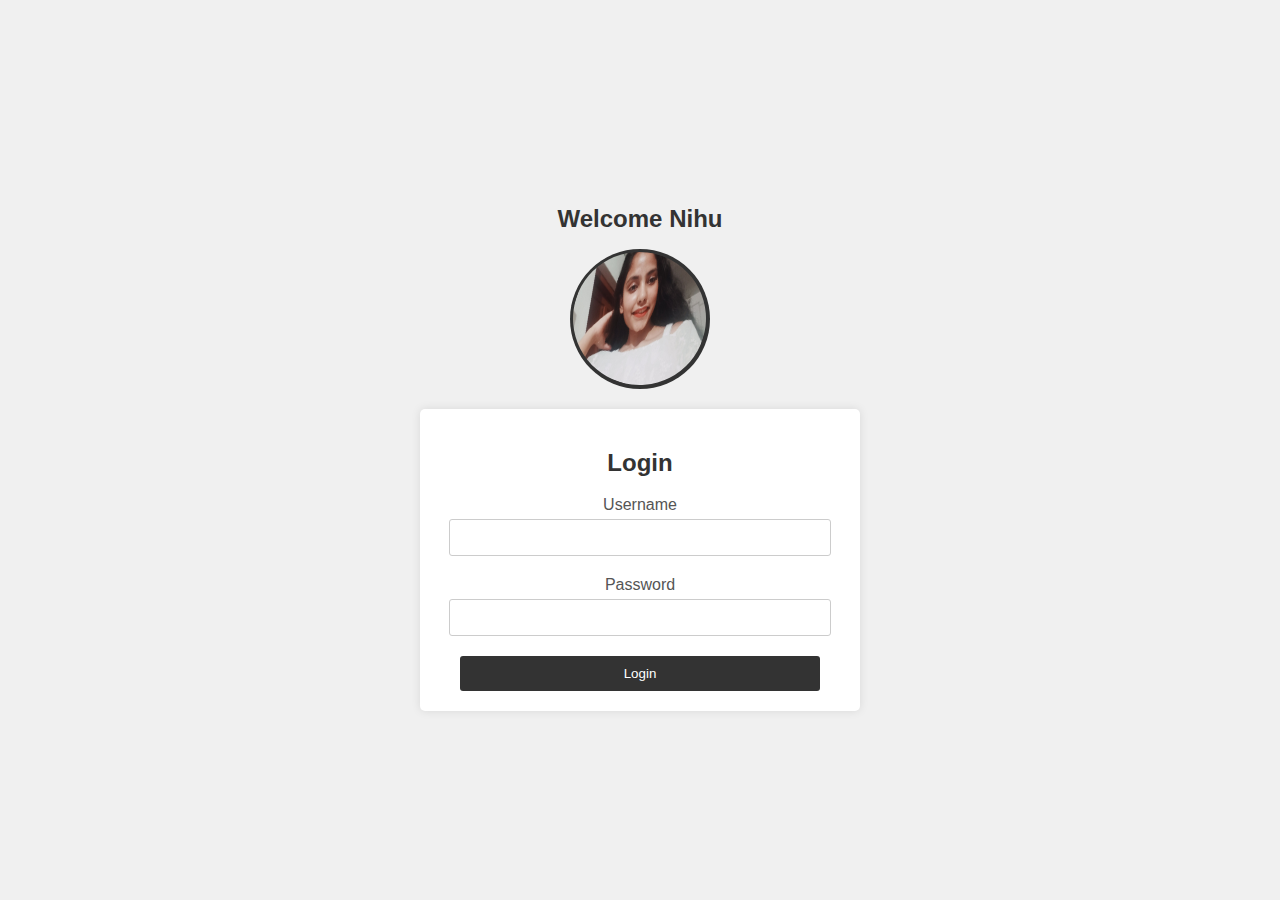
<file: index.html>
<!DOCTYPE html>
<html lang="en">

<head>
    <meta charset="UTF-8">
    <meta name="viewport" content="width=device-width, initial-scale=1.0">
    <title>Login Page</title>
    <style>
        body {
            font-family: Arial, sans-serif;
            background-color: #f0f0f0;
            margin: 0;
            padding: 0;
            display: flex;
            flex-direction: column;
            align-items: center;
            justify-content: center;
            min-height: 100vh;
        }

        .header {
            display: flex;
            align-items: center;
            flex-direction: column;
            text-align: center;
            margin-bottom: 20px;
        }

        .header h1 {
            color: #333;
            font-size: 24px;
        }

        .avatar {
            background-color: #333;
            width: 140px;
            height: 140px;
            border-radius: 70%;
            display: flex;
            align-items: center;
            justify-content: center;
            color: #fff;
            font-size: 24px;
            /* margin: 10px 0; */
        }

        img {
            width: 95%;
            height: 95%;
            border-radius: 50%;
        }

        .container {
            background-color: #fff;
            padding: 20px;
            border-radius: 5px;
            box-shadow: 0 0 10px rgba(0, 0, 0, 0.1);
            width: 100%;
            max-width: 400px;
            text-align: center;
        }

        h2 {
            text-align: center;
            color: #333;
        }

        .form-group {
            margin-bottom: 20px;
        }

        label {
            display: block;
            margin-bottom: 5px;
            color: #555;
        }

        input[type="text"],
        input[type="password"] {
            width: 90%;
            padding: 10px;
            border: 1px solid #ccc;
            border-radius: 3px;
        }

        .login-button {
            width: 90%;
            background-color: #333;
            color: #fff;
            border: none;
            padding: 10px;
            border-radius: 3px;
            cursor: pointer;
        }

        .login-button:hover {
            background-color: #555;
        }
    </style>
</head>

<body>
    <div class="header">
        <h1>Welcome Nihu</h1>
        <div class="avatar">
            <img style="transform: rotate(18deg);" src="images/naina3.jpeg" alt="">
        </div>
    </div>
    <div class="container">
        <h2>Login</h2>
        <form action="#" >
            <div class="form-group">
                <label for="username">Username</label>
                <input type="text" id="username" name="username" maxlength="20" required>
            </div>
            <div class="form-group">
                <label for="password">Password</label>
                <input type="password" id="password" name="password" required>
            </div>
            <button type="submit" onclick="main(event)" class="login-button">Login</button>
            <div id="error"></div>
        </form>
    </div>



    <script>
        function main(e){
          e.preventDefault();
              username=document.getElementById("username").value
              password=document.getElementById("password").value
              if (username==="nainu" && password=="mylifeline"){
                window.location="main.html"
              }

              else{
               const error=document.getElementById("error")
               
               error.innerHTML="<h1>opps! wrong credentials 😂</h1>"
               alert("pata tha mujhe isliye ye aasan password banaya tha 😂")
               setTimeout(()=>{
                  error.innerHTML=""
               },5000)

              }
             
        }
      </script>
    
</body>


</html>
</file>
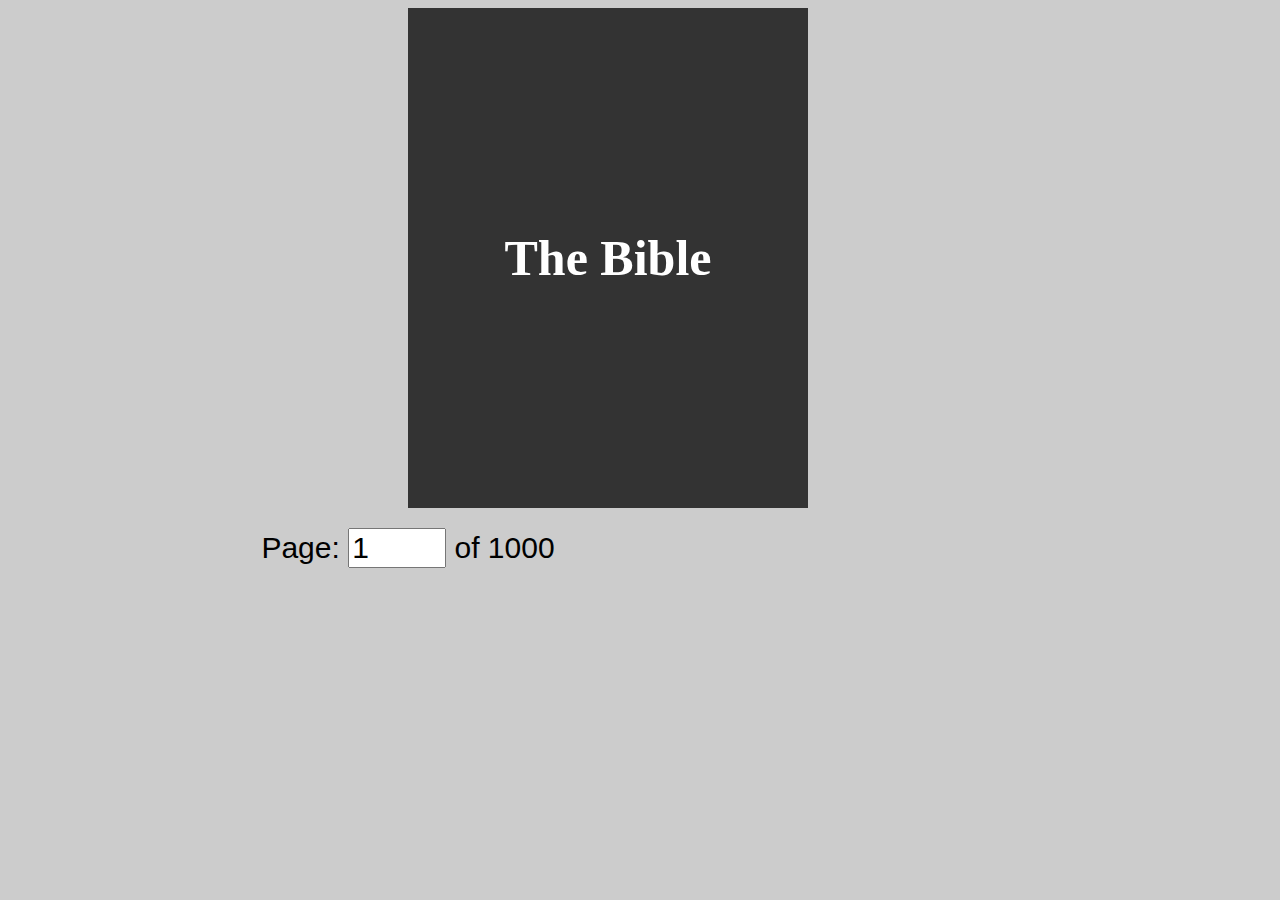
<file: jquery/demos/bible/index.html>
<!doctype html>
<html>
<head>
<script type="text/javascript" src="http://code.jquery.com/jquery-1.7.1.min.js"></script>
<script type="text/javascript" src="../../turn.min.js"></script>

<style type="text/css">
body{
	background:#ccc;
}
#book{
	width:800px;
	height:500px;
}

#book .turn-page{
	background-color:white;
}

#book .cover{
	background:#333;
}

#book .cover h1{
	color:white;
	text-align:center;
	font-size:50px;
	line-height:500px;
	margin:0px;
}

#book .loader{
	background-image:url(loader.gif);
	width:24px;
	height:24px;
	display:block;
	position:absolute;
	top:238px;
	left:188px;
}

#book .data{
	text-align:center;
	font-size:40px;
	color:#999;
	line-height:500px;
}

#controls{
	width:800px;
	text-align:center;
	margin:20px 0px;
	font:30px arial;
}

#controls input, #controls label{
	font:30px arial;
}

#book .odd{
	background-image:-webkit-linear-gradient(left, #FFF 95%, #ddd 100%);
	background-image:-moz-linear-gradient(left, #FFF 95%, #ddd 100%);
	background-image:-o-linear-gradient(left, #FFF 95%, #ddd 100%);
	background-image:-ms-linear-gradient(left, #FFF 95%, #ddd 100%);
}

#book .even{
	background-image:-webkit-linear-gradient(right, #FFF 95%, #ddd 100%);
	background-image:-moz-linear-gradient(right, #FFF 95%, #ddd 100%);
	background-image:-o-linear-gradient(right, #FFF 95%, #ddd 100%);
	background-image:-ms-linear-gradient(right, #FFF 95%, #ddd 100%);
}
</style>
</head>
<body>

<div id="book">
	<div class="cover"><h1>The Bible</h1></div>
</div>

<div id="controls">
	<label for="page-number">Page:</label> <input type="text" size="3" id="page-number"> of <span id="number-pages"></span>
</div>

<script type="text/javascript">

	// Sample using dynamic pages with turn.js

	var numberOfPages = 1000; 


	// Adds the pages that the book will need
	function addPage(page, book) {
		// 	First check if the page is already in the book
		if (!book.turn('hasPage', page)) {
			// Create an element for this page
			var element = $('<div />', {'class': 'page '+((page%2==0) ? 'odd' : 'even'), 'id': 'page-'+page}).html('<i class="loader"></i>');
			// If not then add the page
			book.turn('addPage', element, page);
			// Let's assum that the data is comming from the server and the request takes 1s.
			setTimeout(function(){
					element.html('<div class="data">Data for page '+page+'</div>');
			}, 1000);
		}
	}

	$(window).ready(function(){
		$('#book').turn({acceleration: true,
							pages: numberOfPages,
							elevation: 50,
							gradients: !$.isTouch,
							when: {
								turning: function(e, page, view) {

									// Gets the range of pages that the book needs right now
									var range = $(this).turn('range', page);

									// Check if each page is within the book
									for (page = range[0]; page<=range[1]; page++) 
										addPage(page, $(this));

								},

								turned: function(e, page) {
									$('#page-number').val(page);
								}
							}
						});

		$('#number-pages').html(numberOfPages);

		$('#page-number').keydown(function(e){

			if (e.keyCode==13)
				$('#book').turn('page', $('#page-number').val());
				
		});
	});

	$(window).bind('keydown', function(e){

		if (e.target && e.target.tagName.toLowerCase()!='input')
			if (e.keyCode==37)
				$('#book').turn('previous');
			else if (e.keyCode==39)
				$('#book').turn('next');

	});

</script>


</body>
</html>
</file>
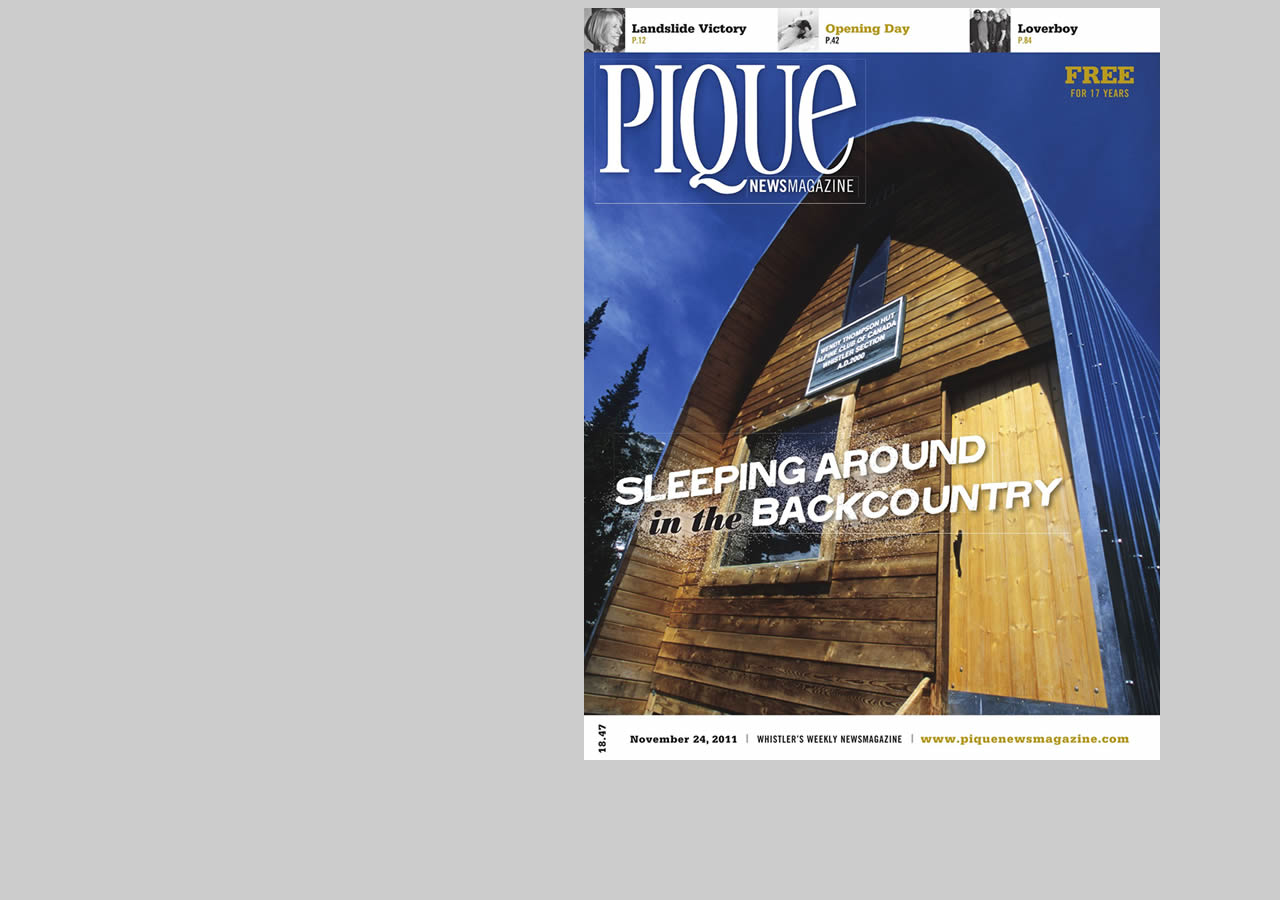
<file: jquery/demos/magazine/index.html>
<!doctype html>
<html>
<head>
<script type="text/javascript" src="http://code.jquery.com/jquery-1.7.1.min.js"></script>
<script type="text/javascript" src="../../turn.min.js"></script>

<style type="text/css">
body{
	background:#ccc;
}
#magazine{
	width:1152px;
	height:752px;
}
#magazine .turn-page{
	background-color:#ccc;
	background-size:100% 100%;
}
</style>
</head>
<body>

<div id="magazine">
	<div style="background-image:url(pages/01.jpg);"></div>
	<div style="background-image:url(pages/02.jpg);"></div>
	<div style="background-image:url(pages/03.jpg);"></div>
	<div style="background-image:url(pages/04.jpg);"></div>
	<div style="background-image:url(pages/05.jpg);"></div>
	<div style="background-image:url(pages/06.jpg);"></div>
</div>


<script type="text/javascript">

	$(window).ready(function() {
		$('#magazine').turn({
							display: 'double',
							acceleration: true,
							gradients: !$.isTouch,
							elevation:50,
							when: {
								turned: function(e, page) {
									/*console.log('Current view: ', $(this).turn('view'));*/
								}
							}
						});
	});
	
	
	$(window).bind('keydown', function(e){
		
		if (e.keyCode==37)
			$('#magazine').turn('previous');
		else if (e.keyCode==39)
			$('#magazine').turn('next');
			
	});

</script>

</body>
</html>
</file>
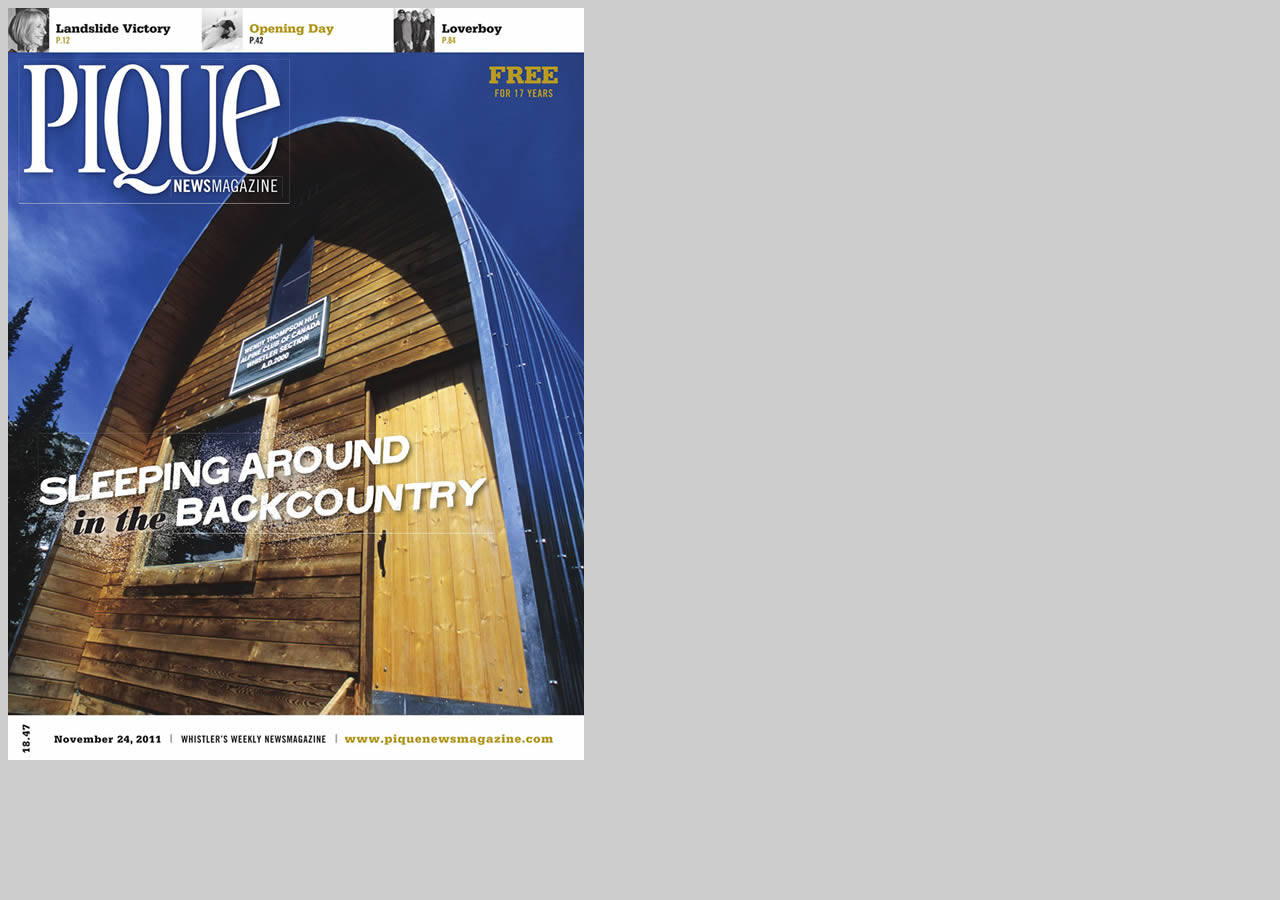
<file: jquery/demos/magazine_single/index.html>
<!doctype html>
<html>
<head>
<script type="text/javascript" src="http://code.jquery.com/jquery-1.7.1.min.js"></script>
<script type="text/javascript" src="../../turn.min.js"></script>

<style type="text/css">
body{
	background:#ccc;
}
#magazine{
	width:576px;
	height:752px;
}
#magazine .turn-page{
	background-color:#ccc;
	background-size:100% 100%;
}
</style>
</head>
<body>

<div id="magazine">
	<div style="background-image:url(pages/01.jpg);"></div>
	<div style="background-image:url(pages/02.jpg);"></div>
	<div style="background-image:url(pages/03.jpg);"></div>
	<div style="background-image:url(pages/04.jpg);"></div>
	<div style="background-image:url(pages/05.jpg);"></div>
	<div style="background-image:url(pages/06.jpg);"></div>
</div>


<script type="text/javascript">

	$(window).ready(function() {
		$('#magazine').turn({
							display: 'single',
							acceleration: true,
							gradients: !$.isTouch,
							elevation:50,
							when: {
								turned: function(e, page) {
									/*console.log('Current view: ', $(this).turn('view'));*/
								}
							}
						});
	});
	
	
	$(window).bind('keydown', function(e){
		
		if (e.keyCode==37)
			$('#magazine').turn('previous');
		else if (e.keyCode==39)
			$('#magazine').turn('next');
			
	});

</script>

</body>
</html>
</file>
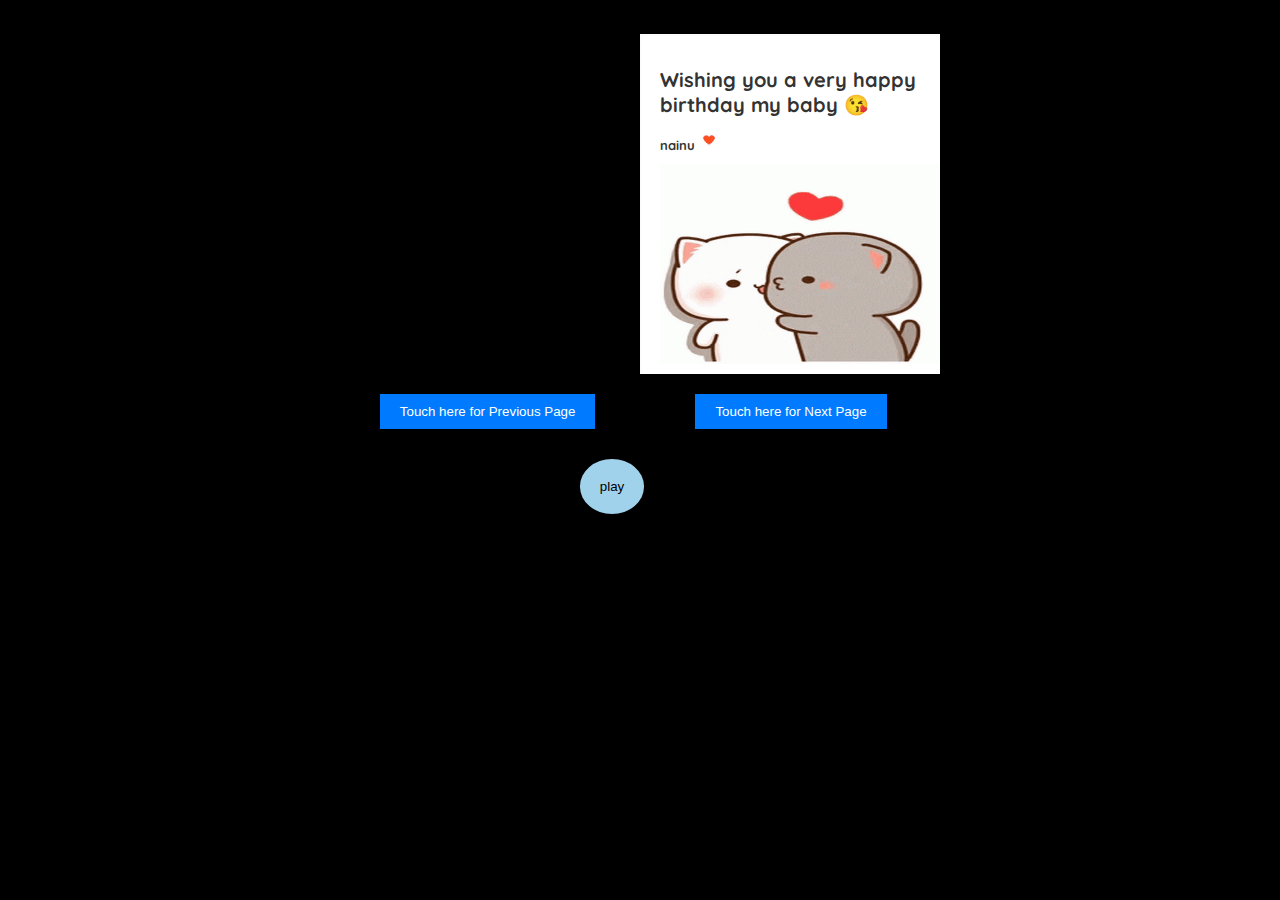
<file: main.html>
<!DOCTYPE html>
<html lang="en">

<head>
  <meta charset="UTF-8">
  <meta name="viewport" content="width=device-width, initial-scale=1.0">
  <title>Document</title>
  <link rel="stylesheet" href="style.css">
  <script src="https://code.jquery.com/jquery-3.6.0.min.js"></script>
  <script src="jquery/turn.js"></script>
  <script src="jquery/turn.min.js"></script>



</head>

<body>

  <div class="container">
    <div class="book-wrapper animated">
      <div id="flipbook">
        <div class=" fixed hard p1">


          <div class="content-wrapper">
            <h1>Wishing you a very happy birthday my baby 😘</h1>
            <h2>nainu <img style="height: 20px; width: 20px;" src="images/heart-emoji.gif" alt=""></h2>
            <img src="images/cat.gif" height="200px" alt="">
          </div>
        </div>

        <div class=" fixed hard ">
          <div class="content-wrapper">
            <blockquote style="position: relative; bottom: 20px;">
              "Happy Birthday, My Love!
                As you turn these pages, I want you to know that each one holds a piece of my heart, just like you do.
                🎂❤️"
            </blockquote>
            <figure style="position: relative; bottom: 25px;" >
              <img style="position: relative; bottom: 25px;" src="./images/naina1.jpeg" alt="Thingumy and Bob">

            </figure>
          </div>
        </div>

        <div class="page ">

          <div class="content-wrapper">
            <blockquote>
              <p> "Our late-night chats mean the world to me 🌙💬
                
                and you are looking so good in this saree babe👀..."
              </p>
            </blockquote>
            <figure>

              <img style="position: relative; right: 30px; top: 20px;" src="./images/naina2.jpeg" alt="Tove Jansson">

            </figure>
          </div> <!--content-wrapper -->
        </div> <!--page2 -->

        <div class="page ">
          <div class="content-wrapper">
            <blockquote>
              <p>Our love story is my favorite... ❤️📖,
                
                how we come this much close to each other 👀 from being strangers,
                and i want to make this relationship with you naina for forever ❤️
              </p>
            </blockquote>

            <figure>
              <img style="position: relative; top: 40px;" src="./images/naina3.jpeg" alt="Moominvalley">

            </figure>
          </div>
        </div>

        <div class=" page ">
          <div class="content-wrapper">
            <blockquote>
              "Darling, you're not only my love, but you're also my closest confidant, the one with whom I can freely share my heart because I feel an irresistible connection with you. "Now, I want to hold you close, to feel your presence next to mine, and save every moment with you.". 👫💫"

            </blockquote>

            <figure>
              <img style="position: relative; right: 30px;" src="./images/naina4.jpeg" alt=" Moominpappa">

            </figure>
          </div> <!--content-wrapper-->
        </div> <!--page-->


        <div class=" page ">
          <div class="content-wrapper">
            <blockquote>
              When I say 'I love you,' I mean 'forever and always.' 💖
              i am so lucky that i have this preety girl in my life (ha thodi buddhu bhi hai ye par isme bhi mujhe cute lagti hai 😂)
              i do worried when you get upset and feel good when i tried to make you little happy ☠️...
              babe you are looking so preety in this red dress (apni gdrive par save bhi kar rakhi hai ye mene ☠️)
              
            </blockquote>

            <figure>
              <img src="./images/naina5.jpeg" alt="Too-ticky">

            </figure>
          </div> <!--content-wrapper-->
        </div> <!--page-->
        <div class="  page ">
          <div class="  content-wrapper ">
            <blockquote>
              Do you remember this conversations of us, this is your cutest trick to make me happy as i was liitle worried and you make me feel secure for our relationship and i like that you told me everything baby ❤️
            </blockquote>

            <figure>
              <img style="width: 100px; height: 200px;" src="./images/chatss.jpg " alt="Moominmamma">

            </figure>
          </div>
        </div>
        <div class="page ">
          <div class="  content-wrapper ">
            <blockquote>
              <h3>So, this is your sweet seventeen birthday...
                i wish i could kiss you now ;)
                so just save your first kiss till we meet baby ❤️
              </h3>
            </blockquote>

            <figure>
              <img src="./images/forehead-kiss-armie-hammer.gif">

            </figure>
          </div>
        </div>
        <!-- <div class="page ">
          <div class="content-wrapper">
            <blockquote>
              <p>"But I’m sure you can do the tango, one short step to the side and two long steps backwards."</p>
              <cite>Snorkmaiden, from the book Comet in Moominland</cite>
            </blockquote>

            <figure>
              <img src="https://s3-us-west-2.amazonaws.com/s.cdpn.io/487184/snorkmaiden%20.svg"
                alt="Snorkmaiden, from the book Comet in Moominland">

            </figure>
          </div>
        </div> -->
        <!-- <div class="page ">
          <div class="content-wrapper ">
            <blockquote>
              <p>"Not one adventure in a whole day. Just grey banks and grey banks and grey banks, and not even an
                adventure."</p><cite>Sniff, from the book Comet in Moominland</cite>
            </blockquote>

            <figure>
              <img src="https://s3-us-west-2.amazonaws.com/s.cdpn.io/487184/sniff.svg"
                alt="Sniff, from the book Comet in Moominland">

            </figure>
          </div>
        </div> -->
        <!-- <div class="page">
          <div class=" content-wrapper">
            <blockquote>
              <p>"Well, that really is the last word in madness."</p><cite>Little My, from the book Moominpappa at
                Sea</cite>
            </blockquote>
            <figure>
              <img src="https://s3-us-west-2.amazonaws.com/s.cdpn.io/487184/little-my.svg">

            </figure>
          </div>
        </div> -->



        <!-- <div class="hard back ">
          <div class="content-wrapper">
            <figure>
              <img src="https://s3-us-west-2.amazonaws.com/s.cdpn.io/487184/moominhouse.svg" alt="Moominhouse">

            </figure>
          </div>
        </div>
      </div>
    </div> -->
        <!-- <div class="credits">
    Images from 
    <a href="https://www.moomin.com/en/">Moomin</a> -->
      </div>
    </div>

    <!-- Add these buttons below your flipbook container -->
    <!-- Add these buttons below your flipbook container with inline CSS for styling and positioning -->
    <div class="button-group" style="display: flex;">
      <button id="prevButton"
        style="position: relative; top: 20px; left: 300px; padding: 10px 20px; background-color: #007bff; color: #fff; border: none; cursor: pointer;">Touch
        here for Previous Page</button>
      <button id="nextButton"
        style="position: relative; top: 20px; left: 400px; padding: 10px 20px; background-color: #007bff; color: #fff; border: none; cursor: pointer;">Touch
        here for Next Page</button>
    </div>

    <div>
      <button id="playButton"
        style="padding: 20px 20px; position: relative; text-align: center; border-radius: 50%; top: 50px; left: 500px;  background-color: #a0d2eb ;border: none; cursor: pointer;">play
      </button>
    </div>

    <div>you can also flip the by your finger touch </div>

    <script src="main.js"></script>
</body>

</html>
</file>
<file: style.css>
@import url("https://fonts.googleapis.com/css?family=Roboto+Mono");
@import url("https://fonts.googleapis.com/css?family=Quicksand");






body {
  /* background-image: url("./images/naina3.jpeg"); */
  background-color: black;
  background-repeat: no-repeat;
  background-attachment: fixed;
  background-size: 100% 100%;
  

  padding: 1.2em;
  font-family: "Roboto Mono" !important;
 
  font-style:bold;
}
body::before{
  content: "";
  background: inherit;
  filter: blur(10px);
  position: absolute;
  z-index: -1;
}

#flipbook .page {
  background-color: white;
  padding: 10px;
  font-size: 12px;
  text-align: justify;
}

#flipbook .page-wrapper {
  -webkit-perspective: 2000px;
  -moz-perspective: 2000px;
  -ms-perspective: 2000px;
  -o-perspective: 2000px;
  perspective: 2000px;
}

#flipbook .hard {
  background: white;
  color: #333;
   
  -webkit-box-shadow: inset 0 0 15px #f5f5f5;
  -moz-box-shadow: inset 0 0 5px #f5f5f5;
  -o-box-shadow: inset 0 0 5px #f5f5f5;
  -ms-box-shadow: inset 0 0 5px #f5f5f5;
  box-shadow: inset 0 0 5px #f5f5f5;
  font-weight: bold;
  padding: 10px;
}

#flipbook .odd {
  background: -webkit-gradient(
    linear,
    right top,
    left top,
    color-stop(0.95, #fff),
    color-stop(1, #dadada)
  );
  background-image: -webkit-linear-gradient(right, #fff 95%, #c4c4c4 100%);
  background-image: -moz-linear-gradient(right, #fff 95%, #c4c4c4 100%);
  background-image: -ms-linear-gradient(right, #fff 95%, #c4c4c4 100%);
  background-image: -o-linear-gradient(right, #fff 95%, #c4c4c4 100%);
  background-image: linear-gradient(right, #fff 95%, #c4c4c4 100%);
  -webkit-box-shadow: inset 0 0 5px #666;
  -moz-box-shadow: inset 0 0 5px #666;
  -o-box-shadow: inset 0 0 5px #666;
  -ms-box-shadow: inset 0 0 5px #666;
  box-shadow: inset 0 0 5px #666;
}

#flipbook .even {
  background: -webkit-gradient(
    linear,
    left top,
    right top,
    color-stop(0.95, #fff),
    color-stop(1, #d7ccc8)
  );
  background-image: -webkit-linear-gradient(left, #fff 95%, #dadada 100%);
  background-image: -moz-linear-gradient(left, #fff 95%, #dadada 100%);
  background-image: -ms-linear-gradient(left, #fff 95%, #dadada 100%);
  background-image: -o-linear-gradient(left, #fff 95%, #dadada 100%);
  background-image: linear-gradient(left, #fff 95%, #dadada 100%);
  -webkit-box-shadow: inset 0 0 5px #666;
  -moz-box-shadow: inset 0 0 5px #666;
  -o-box-shadow: inset 0 0 5px #666;
  -ms-box-shadow: inset 0 0 5px #666;
  box-shadow: inset 0 0 5px #666;
}


figure img {
  width: auto;
  height: 150px;
  
}

.page-wrapper {
  -webkit-perspective: 1500px;
  -moz-perspective: 1500px;
  -ms-perspective: 1500px;
  perspective: 1500px;
}




.hard img {
  width: 100%;
}
.content-wrapper {
  width:100%;
  height: 100%;
  padding: 10px;
  margin :0 auto;
  font-style:bold;
  
}

blockquote{
  padding: 0.1em;

}
cite {
  display: block;
  
  font-family: "Quicksand" ;

  text-align: right;
  font-size :10px;
padding-top:5px;
}
cite:before {
  content: "- ";
}
blockquote  p {
 
    height: 20px;
}

h1 {
  font-size: 20px;
  font-family: "Quicksand" ;
}
h2 {
  font-size: 13px;
   font-family: "Quicksand" ;
}
.hard figure {
  padding:10%;
}
.container {
  width:90%;
  margin:1em auto;
  position :relative;
}
.credits {
  position:fixed;
  right :10em;
 bottom: 1em;
 
  font-size:16px;
  font-style: bold;
  
}
.credits a {
  color:white;
}
#flipbook{
  margin : 0 auto;
  position: relative;
  width: 700px;
  height: 340px;
} 




 /* hello varun */
@media (min-width: 394px) {
  /* Styles for screens with a width of 394px or more */
  body {
    padding: 0.6em;
  }

  #flipbook .page {
    font-size: 10px;
  }

  .page-wrapper {
    -webkit-perspective: 1000px;
    -moz-perspective: 1000px;
    -ms-perspective: 1000px;
    perspective: 1000px;
  }


}


/* Add a media query for screens with a maximum width of 768px (typical for mobile devices) */
@media (max-width: 768px) {
  body {
    padding: 0.6em; /* Reduce padding for smaller screens */
  }

  #flipbook .page {
    font-size: 10px; /* Decrease font size for smaller screens */
  }

  .page-wrapper {
    -webkit-perspective: 1000px; /* Adjust perspective for smaller screens */
    -moz-perspective: 1000px;
    -ms-perspective: 1000px;
    perspective: 1000px;
  }

  /* Other responsive adjustments can be added here */

  /* Adjust button styles for smaller screens */
  #prevButton,
  #nextButton {
    position: absolute;
    bottom: 10px;
    padding: 5px 10px;
    font-size: 12px;
  }

  /* Adjust other styles as needed for mobile devices */
}
</file>
